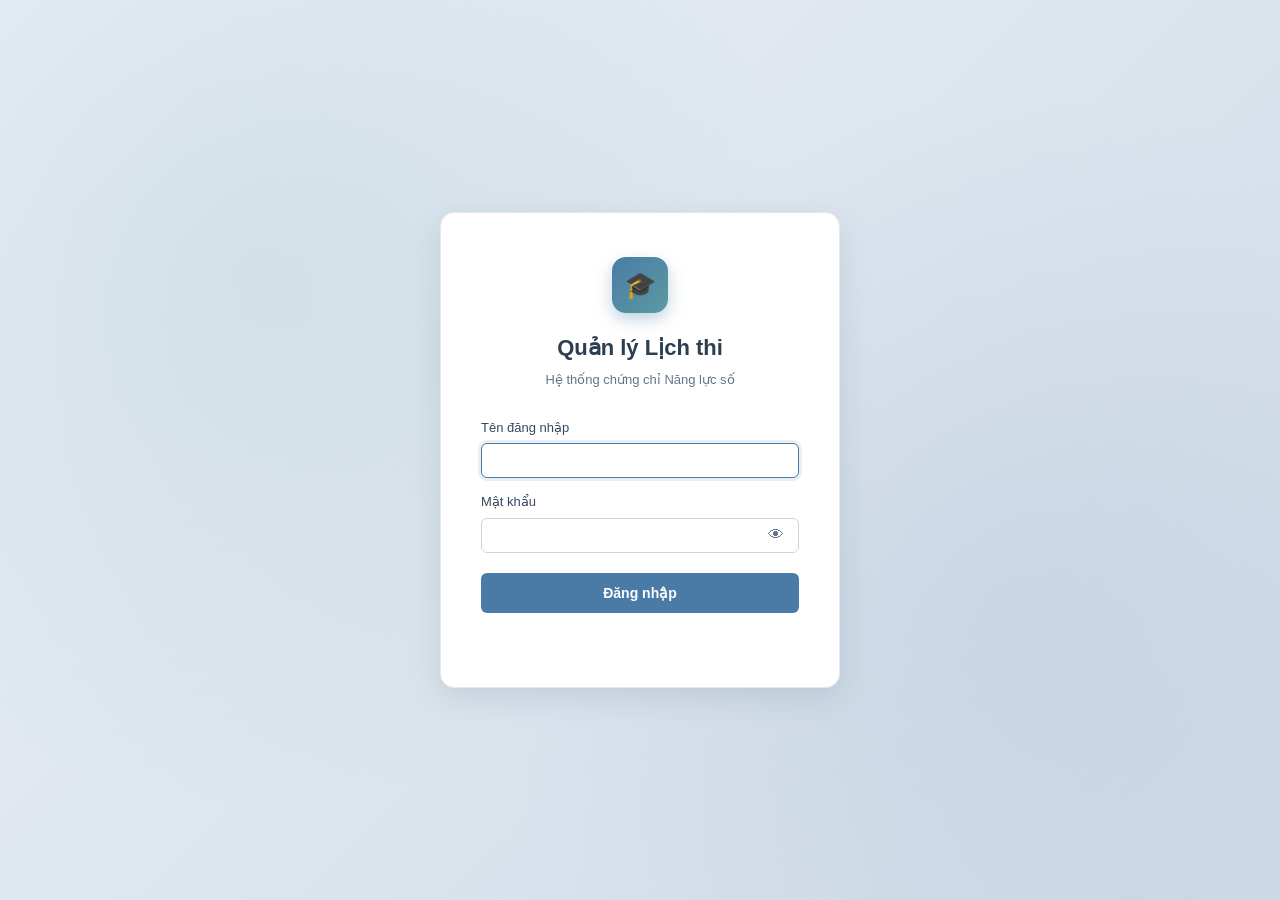
<file: ExamSchedule.Web/index.html>
<!DOCTYPE html>
<html lang="vi">
<head>
    <meta charset="UTF-8">
    <meta name="viewport" content="width=device-width, initial-scale=1.0">
    <title>Đăng nhập - Quản lý Lịch thi</title>
    <link rel="stylesheet" href="css/style.css">
</head>
<body class="login-page">
    <div class="login-box">
        <div class="brand">🎓</div>
        <h1>Quản lý Lịch thi</h1>
        <div class="subtitle">Hệ thống chứng chỉ Năng lực số</div>
        <form id="formLogin">
            <label>Tên đăng nhập
                <input id="username" required autocomplete="username" autofocus>
            </label>
            <label>Mật khẩu
                <span class="password-field">
                    <input type="password" id="password" required autocomplete="current-password">
                    <button type="button" id="togglePassword" class="password-toggle" aria-label="Hiện mật khẩu" title="Hiện mật khẩu">👁</button>
                </span>
            </label>
            <button type="submit">Đăng nhập</button>
            <p id="error" class="error"></p>
        </form>
    </div>
    <script src="js/api.js"></script>
    <script src="js/auth.js"></script>
</body>
</html>
</file>
<file: ExamSchedule.Web/css/style.css>
:root {
    --navy:       #2c3e50;
    --navy-2:     #34495e;
    --slate:      #64748b;
    --muted:      #94a3b8;
    --border:     #e2e8f0;
    --border-2:   #cbd5e1;
    --bg:         #f7f9fc;
    --bg-2:       #eef2f7;
    --card:       #ffffff;

    --primary:    #4a7ba7;
    --primary-h:  #3a6188;
    --accent:     #5b9aa0;
    --accent-h:   #4a838a;

    --success:    #6ba88e;
    --warning:    #d4a95d;
    --danger:     #c9836e;
    --info:       #7ba7d4;

    --badge-kem:  #efe3cf;
    --badge-kem-t:#8b6f3f;
    --badge-blu:  #d5e3f0;
    --badge-blu-t:#3e5f7e;
    --badge-pu:   #dcd4e6;
    --badge-pu-t: #5d4a76;
    --badge-mint: #cfe4dc;
    --badge-mint-t:#3d6656;
    --badge-rose: #ecd4d0;
    --badge-rose-t:#8b5750;

    --shadow-sm:  0 1px 3px rgba(44,62,80,.06);
    --shadow-md:  0 4px 12px rgba(44,62,80,.08);
    --shadow-lg:  0 10px 30px rgba(44,62,80,.12);
    --radius:     10px;
    --radius-sm:  6px;
    --radius-lg:  14px;
}

* { box-sizing: border-box; margin: 0; padding: 0; }

html, body {
    font-family: -apple-system, "Segoe UI", "Inter", Roboto, sans-serif;
    font-size: 14px;
    color: var(--navy);
    background: var(--bg);
    line-height: 1.5;
    -webkit-font-smoothing: antialiased;
}

a { color: var(--primary); text-decoration: none; }
a:hover { color: var(--primary-h); }

/* ============ LOGIN PAGE ============ */
.login-page {
    display: flex; justify-content: center; align-items: center;
    min-height: 100vh;
    background: linear-gradient(135deg, #e8eef5 0%, #dde5ee 50%, #d0dbe7 100%);
    position: relative;
    overflow: hidden;
}
.login-page::before {
    content: "";
    position: absolute; inset: 0;
    background-image:
        radial-gradient(circle at 20% 30%, rgba(91,154,160,.12) 0%, transparent 45%),
        radial-gradient(circle at 80% 70%, rgba(74,123,167,.10) 0%, transparent 45%);
    pointer-events: none;
}
.login-box {
    position: relative;
    background: var(--card);
    padding: 44px 40px;
    border-radius: var(--radius-lg);
    box-shadow: var(--shadow-lg);
    width: 400px; max-width: 92%;
    border: 1px solid var(--border);
}
.login-box .brand {
    display: flex; align-items: center; justify-content: center;
    width: 56px; height: 56px; margin: 0 auto 18px;
    background: linear-gradient(135deg, var(--primary), var(--accent));
    border-radius: 14px;
    color: #fff; font-size: 26px;
    box-shadow: 0 6px 16px rgba(74,123,167,.35);
}
.login-box h1 {
    color: var(--navy); text-align: center;
    font-size: 22px; font-weight: 600; margin-bottom: 6px;
}
.login-box .subtitle {
    color: var(--slate); text-align: center;
    font-size: 13px; margin-bottom: 28px;
}
.password-field {
    display: block;
    position: relative;
}
.password-field input {
    padding-right: 42px;
}
.password-toggle {
    position: absolute;
    top: 50%; right: 8px;
    width: 30px; height: 30px;
    transform: translateY(-50%);
    border: none;
    background: transparent;
    color: var(--slate);
    cursor: pointer;
    font-size: 16px;
    line-height: 1;
}
.password-toggle:hover { color: var(--primary); }
.login-box button[type=submit] {
    width: 100%; padding: 12px;
    background: var(--primary); color: #fff;
    border: none; border-radius: var(--radius-sm);
    font-size: 14px; font-weight: 600; cursor: pointer;
    margin-top: 6px;
    transition: background .2s, transform .05s;
}
.login-box button[type=submit]:hover { background: var(--primary-h); }
.login-box button[type=submit]:active { transform: translateY(1px); }
.error {
    color: var(--danger); font-size: 13px;
    text-align: center; min-height: 18px; margin-top: 12px;
}

/* ============ APP LAYOUT ============ */
.app { display: flex; min-height: 100vh; }

/* Sidebar */
.sidebar {
    width: 248px; flex-shrink: 0;
    background: var(--navy);
    color: #cbd5e1;
    display: flex; flex-direction: column;
    position: sticky; top: 0; height: 100vh;
    box-shadow: 2px 0 8px rgba(0,0,0,.06);
    z-index: 10;
}
.sidebar-brand {
    padding: 20px 20px 22px;
    display: flex; align-items: center; gap: 12px;
    border-bottom: 1px solid rgba(255,255,255,.08);
}
.sidebar-brand .logo {
    width: 38px; height: 38px;
    background: linear-gradient(135deg, var(--accent), var(--primary));
    border-radius: 10px;
    display: flex; align-items: center; justify-content: center;
    font-size: 20px;
    box-shadow: 0 3px 10px rgba(0,0,0,.2);
}
.sidebar-brand .title {
    color: #fff; font-weight: 600; font-size: 14px; line-height: 1.25;
}
.sidebar-brand .title small {
    display: block; font-weight: 400;
    color: #94a3b8; font-size: 11px; margin-top: 2px;
}

.sidebar-section {
    padding: 16px 14px 4px;
    font-size: 10.5px; font-weight: 600;
    text-transform: uppercase; letter-spacing: .08em;
    color: #64748b;
}
.sidebar-nav { flex: 1; padding: 4px 10px 20px; overflow-y: auto; }
.sidebar-nav a {
    display: flex; align-items: center; gap: 10px;
    padding: 10px 12px; border-radius: 8px;
    color: #cbd5e1; font-size: 13.5px;
    transition: background .15s, color .15s;
    margin-bottom: 2px;
}
.sidebar-nav a:hover { background: rgba(255,255,255,.06); color: #fff; }
.sidebar-nav a.active {
    background: rgba(91,154,160,.18);
    color: #fff;
    box-shadow: inset 3px 0 0 var(--accent);
}
.sidebar-nav a.disabled {
    opacity: .42; cursor: not-allowed;
    pointer-events: none;
}
.sidebar-nav a .icon {
    width: 18px; text-align: center;
    font-size: 15px;
    filter: saturate(.85);
}
.sidebar-nav a .label { flex: 1; }
.sidebar-nav a .tag {
    font-size: 10px; padding: 1px 6px; border-radius: 4px;
    background: rgba(255,255,255,.08); color: #94a3b8;
}

.sidebar-footer {
    padding: 14px 16px;
    border-top: 1px solid rgba(255,255,255,.08);
    font-size: 12px; color: #94a3b8;
}

/* Main area */
.main-wrap { flex: 1; display: flex; flex-direction: column; min-width: 0; }

.topbar {
    height: 62px; flex-shrink: 0;
    background: var(--card);
    border-bottom: 1px solid var(--border);
    display: flex; align-items: center; justify-content: space-between;
    padding: 0 28px;
    box-shadow: 0 1px 2px rgba(44,62,80,.03);
    position: sticky; top: 0; z-index: 5;
}
.topbar .page-title {
    font-size: 15px; font-weight: 600; color: var(--navy);
}
.topbar .page-title small {
    font-weight: 400; color: var(--slate); margin-left: 8px; font-size: 13px;
}
.topbar .user-area {
    display: flex; align-items: center; gap: 14px;
}
.topbar .user-chip {
    display: flex; align-items: center; gap: 10px;
    padding: 6px 12px 6px 6px;
    background: var(--bg-2);
    border-radius: 30px;
    border: 1px solid var(--border);
}
.topbar .avatar {
    width: 30px; height: 30px;
    background: linear-gradient(135deg, var(--primary), var(--accent));
    color: #fff; border-radius: 50%;
    display: flex; align-items: center; justify-content: center;
    font-weight: 600; font-size: 13px;
}
.topbar .user-info { line-height: 1.2; }
.topbar .user-info .name { font-size: 13px; font-weight: 600; color: var(--navy); }
.topbar .user-info .role { font-size: 11px; color: var(--slate); }

.btn-logout {
    padding: 8px 16px;
    background: transparent;
    color: var(--slate);
    border: 1px solid var(--border-2);
    border-radius: var(--radius-sm);
    cursor: pointer; font-size: 13px;
    transition: all .15s;
}
.btn-logout:hover {
    background: var(--danger); color: #fff; border-color: var(--danger);
}

.main-content { padding: 26px 28px 40px; flex: 1; }

/* Page header */
.page-header {
    display: flex; justify-content: space-between; align-items: flex-start;
    margin-bottom: 20px;
}
.page-header .title { font-size: 20px; font-weight: 600; color: var(--navy); }
.page-header .subtitle {
    color: var(--slate); font-size: 13px; margin-top: 4px;
}

/* ============ TOOLBAR ============ */
.toolbar {
    display: flex; gap: 10px; align-items: center;
    margin-bottom: 18px; flex-wrap: wrap;
}
.toolbar input, .toolbar select {
    padding: 9px 14px;
    border: 1px solid var(--border-2);
    border-radius: var(--radius-sm);
    font-size: 13.5px;
    background: var(--card);
    color: var(--navy);
    min-width: 180px;
    transition: border-color .15s, box-shadow .15s;
    font-family: inherit;
}
.toolbar input:focus, .toolbar select:focus {
    outline: none;
    border-color: var(--primary);
    box-shadow: 0 0 0 3px rgba(74,123,167,.12);
}
.toolbar .spacer { flex: 1; }

.btn {
    padding: 9px 18px;
    border: none; border-radius: var(--radius-sm);
    font-size: 13.5px; font-weight: 500;
    cursor: pointer; font-family: inherit;
    transition: all .15s;
    display: inline-flex; align-items: center; gap: 6px;
}
.btn-primary { background: var(--primary); color: #fff; }
.btn-primary:hover { background: var(--primary-h); }
.btn-accent  { background: var(--accent);  color: #fff; }
.btn-accent:hover { background: var(--accent-h); }
.btn-ghost {
    background: var(--card); color: var(--slate);
    border: 1px solid var(--border-2);
}
.btn-ghost:hover { background: var(--bg-2); color: var(--navy); }
.btn:disabled { opacity: .5; cursor: not-allowed; }

/* ============ CARD + TABLE ============ */
.card {
    background: var(--card);
    border: 1px solid var(--border);
    border-radius: var(--radius);
    box-shadow: var(--shadow-sm);
    overflow: hidden;
}
.card-header {
    padding: 16px 20px;
    border-bottom: 1px solid var(--border);
    display: flex; align-items: center; justify-content: space-between;
}
.card-header h3 { font-size: 15px; font-weight: 600; }

table {
    width: 100%; border-collapse: collapse;
    background: var(--card);
    min-width: 1700px;
}
#tblSessions {
    width: 100%;
    min-width: 0;
    table-layout: fixed;
}
#tblSessions th,
#tblSessions td {
    text-align: center;
    vertical-align: middle;
    padding: 9px 5px;
    font-size: 12px;
}
#tblSessions th:nth-child(1),
#tblSessions td:nth-child(1) { width: 4%; }
#tblSessions th:nth-child(2),
#tblSessions td:nth-child(2) { width: 5%; }
#tblSessions th:nth-child(3),
#tblSessions td:nth-child(3) { width: 10%; }
#tblSessions th:nth-child(4),
#tblSessions td:nth-child(4),
#tblSessions th:nth-child(5),
#tblSessions td:nth-child(5) { width: 14%; white-space: normal; }
#tblSessions td:nth-child(4) { white-space: normal; }
#tblSessions th:nth-child(6),
#tblSessions td:nth-child(6) { width: 7%; }
#tblSessions th:nth-child(7),
#tblSessions td:nth-child(7) { width: 9%; }
#tblSessions th:nth-child(8),
#tblSessions td:nth-child(8) { width: 17%; }
#tblSessions th:last-child,
#tblSessions td:last-child {
    width: 20%;
}
.sessions-card {
    overflow-x: hidden;
}
.session-assignment-action {
    display: block;
    margin-top: 4px;
    font-size: 11px;
}
th, td {
    padding: 13px 16px;
    text-align: left;
    font-size: 13.5px;
    border-bottom: 1px solid var(--border);
    white-space: nowrap;
}
th {
    background: var(--bg-2);
    font-weight: 600; color: var(--navy-2);
    font-size: 12px; text-transform: uppercase; letter-spacing: .04em;
}
tbody tr { transition: background .12s; }
tbody tr:hover { background: #fafbfd; }
tbody tr:last-child td { border-bottom: none; }

.checkbox-col {
    width: 42px;
    text-align: center;
}
.checkbox-col input[type="checkbox"] {
    width: 16px;
    height: 16px;
    accent-color: var(--primary);
    cursor: pointer;
}
.table-scroll {
    overflow: auto;
    width: 100%;
    max-width: 100%;
    max-height: 72vh;
    border-radius: var(--radius);
    background: transparent;
}
.table-scroll .card {
    overflow: visible;
}
#manualScheduleTable {
    min-width: 980px;
    width: 100%;
    table-layout: auto;
    border-collapse: separate;
    border-spacing: 0;
}

#manualScheduleTable th,
#manualScheduleTable td {
    white-space: nowrap;
    overflow: visible;
}

#manualScheduleTable th.sticky-status,
#manualScheduleTable td.sticky-status {
    position: sticky;
    right: 188px;
    background: var(--card);
    z-index: 3;
    box-shadow: -2px 0 0 var(--border);
    min-width: 150px;
}

#manualScheduleTable th.sticky-session,
#manualScheduleTable td.sticky-session {
    position: sticky;
    right: 100px;
    background: var(--card);
    z-index: 3;
    box-shadow: -2px 0 0 var(--border);
    min-width: 120px;
}

#manualScheduleTable th.sticky-action,
#manualScheduleTable td.sticky-action {
    position: sticky;
    right: 0;
    background: var(--card);
    z-index: 4;
    box-shadow: -2px 0 0 var(--border);
    min-width: 150px;
}

#manualScheduleTable th.sticky-status,
#manualScheduleTable td.sticky-status,
#manualScheduleTable th.sticky-session,
#manualScheduleTable td.sticky-session,
#manualScheduleTable th.sticky-action,
#manualScheduleTable td.sticky-action {
    padding-right: 12px;
}

#manualScheduleTable thead th.sticky-status,
#manualScheduleTable thead th.sticky-session,
#manualScheduleTable thead th.sticky-action {
    background: var(--bg-2);
    z-index: 5;
}

#manualScheduleTable tbody tr:hover td.sticky-status,
#manualScheduleTable tbody tr:hover td.sticky-session,
#manualScheduleTable tbody tr:hover td.sticky-action {
    background: #fafbfd;
}

.sticky-action .actions-cell {
    display: flex;
    gap: 6px;
    align-items: center;
    justify-content: flex-start;
}
.scroll-top-btn {
    position: fixed;
    right: 22px;
    bottom: 24px;
    width: 46px;
    height: 46px;
    border: none;
    border-radius: 50%;
    background: linear-gradient(135deg, var(--primary), var(--accent));
    color: #fff;
    font-size: 22px;
    box-shadow: var(--shadow-lg);
    cursor: pointer;
    opacity: 0;
    visibility: hidden;
    transform: translateY(10px);
    transition: opacity .2s ease, transform .2s ease, visibility .2s ease;
    z-index: 120;
}
.scroll-top-btn.visible {
    opacity: 1;
    visibility: visible;
    transform: translateY(0);
}

/* Empty state */
.empty {
    text-align: center;
    padding: 48px 24px;
    color: var(--muted);
}
.empty .icon { font-size: 38px; margin-bottom: 8px; opacity: .55; }

/* ============ BADGES ============ */
.badge {
    display: inline-block;
    padding: 3px 10px;
    border-radius: 20px;
    font-size: 11.5px; font-weight: 500;
    letter-spacing: .02em;
}
.badge.MoiTao       { background: var(--badge-kem);  color: var(--badge-kem-t); }
.badge.DangLapLich  { background: var(--badge-blu);  color: var(--badge-blu-t); }
.badge.DangThi      { background: var(--badge-pu);   color: var(--badge-pu-t); }
.badge.KetThuc      { background: var(--badge-mint); color: var(--badge-mint-t); }
.badge.Huy          { background: var(--badge-rose); color: var(--badge-rose-t); }
.badge.Du_kien      { background: var(--badge-kem);  color: var(--badge-kem-t); }
.badge.Cho_xep      { background: var(--badge-blu);  color: var(--badge-blu-t); }
.badge.Da_xep       { background: var(--badge-mint); color: var(--badge-mint-t); }
.badge.Dong         { background: #dfe3e8;           color: #56616e; }

/* ============ ACTION BUTTONS ============ */
td .actions-cell { display: flex; gap: 6px; flex-wrap: wrap; }
#tblSessions td:last-child .actions-cell {
    flex-wrap: wrap;
    justify-content: center;
}
#tblExams {
    min-width: 1514px;
    table-layout: fixed;
}
#tblExams th,
#tblExams td {
    text-align: center;
    vertical-align: middle;
}
#tblExams th:nth-child(1),
#tblExams td:nth-child(1) { width: 54px; }
#tblExams th:nth-child(2),
#tblExams td:nth-child(2) { width: 70px; }
#tblExams th:nth-child(3),
#tblExams td:nth-child(3) { width: 180px; }
#tblExams th:nth-child(4),
#tblExams td:nth-child(4) { width: 300px; }
#tblExams th:nth-child(5),
#tblExams td:nth-child(5),
#tblExams th:nth-child(6),
#tblExams td:nth-child(6) { width: 200px; }
#tblExams th:nth-child(7),
#tblExams td:nth-child(7) { width: 150px; }
#tblExams th:nth-child(8),
#tblExams td:nth-child(8) { width: 100px; }
#tblExams th:last-child,
#tblExams td:last-child { width: 260px; }
#tblExams td:last-child .actions-cell {
    flex-wrap: nowrap;
    justify-content: center;
}
#tblUsers {
    min-width: 1390px;
    table-layout: fixed;
}
#tblUsers th,
#tblUsers td {
    padding: 10px 10px;
    text-align: center;
    vertical-align: middle;
}
#tblUsers th:nth-child(1),
#tblUsers td:nth-child(1) { width: 70px; }
#tblUsers th:nth-child(2),
#tblUsers td:nth-child(2) { width: 180px; }
#tblUsers th:nth-child(3),
#tblUsers td:nth-child(3) { width: 260px; }
#tblUsers th:nth-child(4),
#tblUsers td:nth-child(4) { width: 300px; }
#tblUsers th:nth-child(5),
#tblUsers td:nth-child(5) { width: 160px; }
#tblUsers th:nth-child(6),
#tblUsers td:nth-child(6) { width: 140px; }
#tblUsers th:last-child,
#tblUsers td:last-child { width: 280px; }
#tblUsers td:last-child .actions-cell {
    flex-wrap: nowrap;
    justify-content: center;
}
.users-card {
    overflow-x: auto;
}
#tblProctors {
    min-width: 1544px;
    table-layout: fixed;
}
#tblProctors th,
#tblProctors td {
    padding: 10px 10px;
    text-align: center;
    vertical-align: middle;
}
#tblProctors th:nth-child(1),
#tblProctors td:nth-child(1) { width: 54px; }
#tblProctors th:nth-child(2),
#tblProctors td:nth-child(2) { width: 140px; }
#tblProctors th:nth-child(3),
#tblProctors td:nth-child(3) { width: 220px; }
#tblProctors th:nth-child(4),
#tblProctors td:nth-child(4) { width: 230px; }
#tblProctors th:nth-child(5),
#tblProctors td:nth-child(5) { width: 300px; }
#tblProctors th:nth-child(6),
#tblProctors td:nth-child(6) { width: 160px; }
#tblProctors th:nth-child(7),
#tblProctors td:nth-child(7) { width: 140px; }
#tblProctors th:nth-child(8),
#tblProctors td:nth-child(8) { width: 100px; }
#tblProctors th:last-child,
#tblProctors td:last-child { width: 240px; }
#tblProctors td:last-child .actions-cell {
    flex-wrap: nowrap;
    justify-content: center;
}
.proctors-card {
    overflow-x: auto;
}
#scheduleBody .card {
    overflow: hidden;
}
#scheduleModal .modal-content {
    width: min(1000px, 94vw);
    min-width: 0;
}
#scheduleBody table {
    width: 100%;
    min-width: 0;
    table-layout: fixed;
}
#scheduleBody th,
#scheduleBody td {
    padding: 10px 12px;
    text-align: center;
    vertical-align: middle;
    white-space: normal;
    overflow-wrap: anywhere;
}
#scheduleBody th:nth-child(1),
#scheduleBody td:nth-child(1) { width: 38%; }
#scheduleBody th:nth-child(2),
#scheduleBody td:nth-child(2) { width: 27%; }
#scheduleBody th:nth-child(3),
#scheduleBody td:nth-child(3) { width: 20%; }
#scheduleBody th:nth-child(4),
#scheduleBody td:nth-child(4) { width: 15%; }
.btn-sm {
    padding: 5px 11px;
    font-size: 12px;
    border: none; border-radius: 5px;
    cursor: pointer; font-family: inherit;
    transition: all .15s;
}
.btn-edit  { background: var(--badge-blu); color: var(--badge-blu-t); }
.btn-edit:hover { background: #c3d6e8; }
.btn-del   { background: var(--badge-rose); color: var(--badge-rose-t); }
.btn-del:hover { background: #e0c1bc; }
.btn-view  { background: var(--badge-mint); color: var(--badge-mint-t); }
.btn-view:hover { background: #bfd8ce; }

/* ============ MODAL ============ */
.modal {
    position: fixed; inset: 0;
    background: rgba(44,62,80,.45);
    backdrop-filter: blur(2px);
    display: flex; justify-content: center; align-items: center;
    z-index: 100;
    animation: fadeIn .15s ease;
}
@keyframes fadeIn { from { opacity: 0; } to { opacity: 1; } }
.modal.hidden { display: none; }
.modal-content {
    background: var(--card);
    padding: 28px;
    border-radius: var(--radius-lg);
    min-width: 460px; max-width: 92%;
    max-height: 90vh; overflow-y: auto;
    box-shadow: var(--shadow-lg);
    animation: slideUp .18s ease;
}
.field-label {
    display: block;
    font-size: 13px;
    font-weight: 600;
    color: #334155;
    margin-bottom: 10px;
}
.field-label.required::before {
    content: "*";
    color: #dc2626;
    margin-right: 5px;
    font-weight: 700;
}
.field-label .hint,
.field-label .optional-tag {
    font-size: 11px;
    color: #64748b;
    font-weight: 500;
    margin-left: 6px;
}
.field-label input,
.field-label select {
    width: 100%;
    margin-top: 6px;
    padding: 10px 12px;
    border: 1px solid var(--border);
    border-radius: 8px;
    font-size: 14px;
    box-sizing: border-box;
    background: #fff;
}
.field-label input:focus,
.field-label select:focus {
    outline: 2px solid rgba(59,130,246,.18);
    border-color: var(--primary);
}
.validation-message {
    background: #fff1f2;
    color: #9f1239;
    border: 1px solid #fecdd3;
    border-radius: 8px;
    padding: 10px 12px;
    margin-bottom: 12px;
    font-size: 13px;
    line-height: 1.5;
}
.validation-message.hidden {
    display: none;
}
.input-error {
    border-color: #dc2626 !important;
    box-shadow: 0 0 0 3px rgba(220, 38, 38, .08);
}
.modal-wide { width: min(760px, 94vw); }
@keyframes slideUp {
    from { opacity: 0; transform: translateY(10px); }
    to   { opacity: 1; transform: translateY(0); }
}
.modal-content h2 {
    font-size: 18px; font-weight: 600; color: var(--navy);
    margin-bottom: 20px; padding-bottom: 14px;
    border-bottom: 1px solid var(--border);
}
label {
    display: block; margin-bottom: 14px;
    font-size: 13px; font-weight: 500; color: var(--navy-2);
}
label input, label select, label textarea {
    display: block; width: 100%;
    padding: 9px 12px; margin-top: 6px;
    border: 1px solid var(--border-2);
    border-radius: var(--radius-sm);
    font-size: 13.5px; font-family: inherit;
    background: var(--card); color: var(--navy);
    transition: border-color .15s, box-shadow .15s;
}
label input:focus, label select:focus, label textarea:focus {
    outline: none;
    border-color: var(--primary);
    box-shadow: 0 0 0 3px rgba(74,123,167,.12);
}
.actions {
    display: flex; gap: 10px; justify-content: flex-end;
    margin-top: 22px; padding-top: 16px;
    border-top: 1px solid var(--border);
}
.actions button {
    padding: 9px 22px;
    border: none; border-radius: var(--radius-sm);
    cursor: pointer; font-size: 13.5px;
    font-weight: 500; font-family: inherit;
    transition: all .15s;
}
.actions button[type=button] {
    background: var(--bg-2); color: var(--slate);
}
.actions button[type=button]:hover { background: var(--border); }
.actions button[type=submit] {
    background: var(--primary); color: #fff;
}
.actions button[type=submit]:hover { background: var(--primary-h); }

/* ============ DASHBOARD ============ */
.stats-grid {
    display: grid;
    grid-template-columns: repeat(auto-fit, minmax(220px, 1fr));
    gap: 16px;
    margin-bottom: 26px;
}
.stat-card {
    background: var(--card);
    border: 1px solid var(--border);
    border-radius: var(--radius);
    padding: 20px;
    display: flex; align-items: center; gap: 16px;
    box-shadow: var(--shadow-sm);
    transition: transform .15s, box-shadow .15s;
}
.stat-card:hover {
    transform: translateY(-2px);
    box-shadow: var(--shadow-md);
}
.stat-icon {
    width: 48px; height: 48px;
    border-radius: 12px;
    display: flex; align-items: center; justify-content: center;
    font-size: 22px; flex-shrink: 0;
}
.stat-icon.blue  { background: var(--badge-blu);  color: var(--badge-blu-t); }
.stat-icon.mint  { background: var(--badge-mint); color: var(--badge-mint-t); }
.stat-icon.kem   { background: var(--badge-kem);  color: var(--badge-kem-t); }
.stat-icon.pu    { background: var(--badge-pu);   color: var(--badge-pu-t); }
.stat-value {
    font-size: 24px; font-weight: 600; color: var(--navy); line-height: 1.1;
}
.stat-label {
    font-size: 12.5px; color: var(--slate); margin-top: 3px;
}

.welcome-banner {
    background: linear-gradient(135deg, var(--navy) 0%, var(--navy-2) 60%, #45607d 100%);
    color: #fff;
    border-radius: var(--radius-lg);
    padding: 26px 30px;
    margin-bottom: 26px;
    position: relative;
    overflow: hidden;
    box-shadow: var(--shadow-md);
}
.welcome-banner::after {
    content: "";
    position: absolute; right: -40px; top: -40px;
    width: 220px; height: 220px;
    background: radial-gradient(circle, rgba(91,154,160,.35), transparent 70%);
    border-radius: 50%;
}
.welcome-banner h2 {
    font-size: 22px; font-weight: 600; margin-bottom: 6px;
    position: relative; z-index: 1;
}
.welcome-banner p {
    color: #cbd5e1; font-size: 14px;
    position: relative; z-index: 1;
}

.dash-grid {
    display: grid;
    grid-template-columns: 2fr 1fr;
    gap: 20px;
}
#recentExams { overflow-x: auto; }
#recentExams table {
    min-width: 800px;
    table-layout: fixed;
}
#recentExams th,
#recentExams td {
    text-align: center;
    white-space: normal;
}
#recentExams th:nth-child(1) { width: 12%; }
#recentExams th:nth-child(2) { width: 26%; }
#recentExams th:nth-child(3),
#recentExams th:nth-child(4) { width: 18%; }
#recentExams th:nth-child(5) { width: 16%; }
#recentExams th:nth-child(6) { width: 10%; }
.upcoming-sessions-card { margin-top: 20px; }
.upcoming-sessions-controls {
    display: flex;
    align-items: center;
    gap: 8px;
}
.upcoming-sessions-range {
    color: var(--slate);
    font-size: 13px;
    white-space: nowrap;
}
.upcoming-sessions-table-wrap { overflow-x: auto; }
#tblUpcomingSessions {
    min-width: 760px;
    table-layout: fixed;
}
#tblUpcomingSessions th,
#tblUpcomingSessions td {
    text-align: center;
    white-space: normal;
}
#tblUpcomingSessions th:nth-child(1) { width: 34%; }
#tblUpcomingSessions th:nth-child(2) { width: 12%; }
#tblUpcomingSessions th:nth-child(3),
#tblUpcomingSessions th:nth-child(4) { width: 18%; }
#tblUpcomingSessions th:nth-child(5) { width: 8%; }
#tblUpcomingSessions th:nth-child(6) { width: 10%; }

.quick-actions { display: grid; gap: 10px; }
.quick-actions a {
    display: flex; align-items: center; gap: 12px;
    padding: 14px 16px;
    background: var(--bg);
    border: 1px solid var(--border);
    border-radius: var(--radius-sm);
    color: var(--navy);
    transition: all .15s;
}
.quick-actions a:hover {
    background: var(--card);
    border-color: var(--primary);
    transform: translateX(2px);
}
.quick-actions .icon {
    width: 34px; height: 34px;
    border-radius: 8px;
    background: var(--badge-blu);
    color: var(--badge-blu-t);
    display: flex; align-items: center; justify-content: center;
    font-size: 16px; flex-shrink: 0;
}
.quick-actions .title { font-weight: 500; font-size: 13.5px; }
.quick-actions .desc  { font-size: 12px; color: var(--slate); margin-top: 1px; }

/* Toast */
.toast {
    position: fixed; bottom: 24px; right: 24px;
    padding: 14px 20px;
    background: var(--navy);
    color: #fff;
    border-radius: var(--radius-sm);
    box-shadow: var(--shadow-lg);
    font-size: 13.5px;
    opacity: 0; transform: translateY(20px);
    transition: opacity .25s, transform .25s;
    z-index: 200;
    max-width: 380px;
}
.toast.show { opacity: 1; transform: translateY(0); }
.toast.success { background: var(--success); }
.toast.error   { background: var(--danger); }

/* ============ MANUAL SCHEDULE PAGE ============ */
.manual-schedule-shell {
    display: grid;
    grid-template-columns: 320px minmax(0, 1fr);
    gap: 20px;
    align-items: start;
}

.manual-schedule-sidebar,
.summary-panel {
    padding: 18px;
}

.manual-schedule-sidebar {
    position: sticky;
    top: 92px;
}

.manual-schedule-sidebar h3,
.summary-header h3 {
    font-size: 17px;
    color: var(--navy);
    margin-bottom: 14px;
    font-weight: 600;
}

.manual-schedule-sidebar .field-label {
    margin-bottom: 14px;
}

.session-summary {
    margin-top: 12px;
    padding: 12px 14px;
    background: var(--bg-2);
    border: 1px solid var(--border);
    border-radius: var(--radius-sm);
    color: var(--navy);
    line-height: 1.7;
    font-size: 13px;
}

.session-summary.empty {
    color: var(--slate);
    background: transparent;
}

.session-summary .small-label {
    font-size: 11px;
    text-transform: uppercase;
    letter-spacing: .08em;
    color: var(--slate);
    margin-bottom: 4px;
}

.session-summary .session-name {
    font-weight: 700;
    font-size: 15px;
}

.mt-8 { margin-top: 8px; }

.manual-actions {
    display: flex;
    flex-direction: column;
    gap: 10px;
    margin-top: 18px;
}

.manual-schedule-main {
    min-width: 0;
    display: flex;
    flex-direction: column;
    gap: 16px;
}

.manual-schedule-main > .toolbar {
    order: 1;
}

.manual-schedule-main > .summary-panel {
    order: 2;
}

.manual-schedule-main > .wide-result-table {
    order: 3;
}

.compact-toolbar {
    margin-bottom: 0;
}

.wide-result-table {
    width: 100%;
}

.wide-result-table table {
    width: 100%;
    min-width: 100%;
}

.compact-toolbar input,
.compact-toolbar select {
    min-width: 220px;
    flex: 1;
}

.badge-success { background: #dff5ea; color: #1d6b45; }
.badge-info { background: #dfeaf5; color: #2a5a7d; }
.badge-warning { background: #fff1d8; color: #915d00; }
.badge-muted { background: #eef2f7; color: #475569; }

.schedule-status {
    display: inline-flex;
    align-items: center;
    border-radius: 999px;
    padding: 4px 8px;
    font-size: 11px;
    font-weight: 600;
    line-height: 1.2;
}
.schedule-status.status-info { background: #dfeaf5; color: #2a5a7d; }
.schedule-status.status-warning { background: #fff1d8; color: #915d00; }
.schedule-status.status-success { background: #dff5ea; color: #1d6b45; }

.group-header-row {
    background: #eef3f8;
}
.group-header-cell {
    font-size: 12px;
    font-weight: 700;
    color: var(--navy);
    padding: 10px 12px !important;
    text-transform: uppercase;
    letter-spacing: 0.04em;
}

.btn-secondary {
    background: #edf3ff;
    color: #1f4f99;
    border: 1px solid #d0dff8;
}
.btn-secondary:hover {
    background: #dfeaff;
}

.btn-small {
    padding: 6px 10px;
    font-size: 11.5px;
    border-radius: 6px;
}

.compact-row {
    justify-content: center;
}

.summary-header {
    display: flex;
    align-items: center;
    justify-content: space-between;
    margin-bottom: 10px;
}

.badge-count {
    display: inline-flex;
    align-items: center;
    justify-content: center;
    min-width: 28px;
    height: 28px;
    border-radius: 999px;
    background: var(--primary);
    color: #fff;
    font-size: 12px;
    font-weight: 700;
}

.summary-scroll {
    max-height: 250px;
    overflow: auto;
    border: 1px solid var(--border);
    border-radius: var(--radius-sm);
}

.summary-scroll table {
    min-width: 100%;
    table-layout: fixed;
}

.summary-scroll th,
.summary-scroll td {
    padding: 10px 12px;
    font-size: 12.5px;
}

.empty-cell {
    text-align: center;
    color: var(--slate);
    padding: 20px 12px;
}

@media (max-width: 992px) {
    .manual-schedule-shell {
        grid-template-columns: 1fr;
    }
    .manual-schedule-sidebar {
        position: static;
    }
}

@media (max-width: 768px) {
    .manual-schedule-shell {
        gap: 14px;
    }
    .manual-schedule-sidebar,
    .summary-panel {
        padding: 14px;
    }
    .manual-actions {
        display: grid;
        grid-template-columns: 1fr;
    }
    .compact-toolbar {
        flex-direction: column;
        align-items: stretch;
    }
    .compact-toolbar input,
    .compact-toolbar select,
    .compact-toolbar .btn {
        width: 100%;
    }
}

/* ============================================================
   RESPONSIVE
   ============================================================ */

/* Nút hamburger (ẩn mặc định trên desktop) */
.btn-hamburger {
    display: none;
    width: 40px; height: 40px;
    border: 1px solid var(--border-2);
    background: var(--card);
    border-radius: 8px;
    cursor: pointer;
    font-size: 18px;
    color: var(--navy);
    align-items: center; justify-content: center;
    margin-right: 12px;
    transition: all .15s;
}
.btn-hamburger:hover { background: var(--bg-2); }

/* Overlay khi sidebar mở trên mobile */
.sidebar-overlay {
    display: none;
    position: fixed; inset: 0;
    background: rgba(44,62,80,.5);
    z-index: 99;
    animation: fadeIn .15s;
}
.sidebar-overlay.show { display: block; }

/* Breakpoint: Màn hình trung bình (≤ 1200px) */
@media (max-width: 1200px) {
    .main-content { padding: 22px 22px 36px; }
    .topbar { padding: 0 22px; }
    th, td { padding: 12px 13px; font-size: 13px; }
    .dash-grid { grid-template-columns: 2fr 1fr; }
}

/* Breakpoint: Tablet lớn (≤ 992px) — sidebar thu gọn 76px, click logo để mở rộng */
@media (max-width: 992px) {
    .sidebar {
        position: fixed;
        left: 0; top: 0;
        width: 76px;
        height: 100vh;
        z-index: 100;
        transition: width .25s ease, box-shadow .25s ease;
    }
    .sidebar.open {
        width: 248px;
        box-shadow: 6px 0 24px rgba(0,0,0,.18);
    }
    .sidebar-brand {
        justify-content: center;
        padding: 16px 12px;
        cursor: pointer;
        transition: background .15s;
    }
    .sidebar-brand:hover { background: rgba(255,255,255,.05); }
    .sidebar-brand .logo { width: 40px; height: 40px; }
    .sidebar-brand .title,
    .sidebar-section,
    .sidebar-nav a .label,
    .sidebar-nav a .tag,
    .sidebar-footer { display: none; }

    .sidebar-nav { padding: 8px 8px 16px; }
    .sidebar-nav a {
        justify-content: center;
        padding: 12px 8px;
    }
    .sidebar-nav a .icon { font-size: 18px; }

    /* Khi sidebar mở rộng (expanded) */
    .sidebar.open .sidebar-brand {
        justify-content: flex-start;
        padding: 20px;
    }
    .sidebar.open .sidebar-brand .title { display: block; }
    .sidebar.open .sidebar-section { display: block; padding: 16px 14px 4px; }
    .sidebar.open .sidebar-nav { padding: 4px 10px 20px; }
    .sidebar.open .sidebar-nav a {
        justify-content: flex-start;
        padding: 10px 12px;
    }
    .sidebar.open .sidebar-nav a .label { display: inline; }
    .sidebar.open .sidebar-nav a .tag { display: inline-block; }
    .sidebar.open .sidebar-nav a .icon { font-size: 15px; }
    .sidebar.open .sidebar-footer { display: block; }

    /* Main-wrap chừa 76px cho sidebar thu gọn */
    .main-wrap { margin-left: 76px; }

    .topbar .page-title small { display: none; }
    .dash-grid { grid-template-columns: 1fr; }
}

/* Breakpoint: Mobile (≤ 768px) — sidebar ẩn hoàn toàn, có nút ☰ */
@media (max-width: 768px) {
    .app { position: relative; }

    .sidebar {
        position: fixed;
        left: 0; top: 0;
        width: 248px;
        height: 100vh;
        transform: translateX(-100%);
        transition: transform .25s ease;
        z-index: 100;
        box-shadow: 6px 0 24px rgba(0,0,0,.18);
    }
    .sidebar.open {
        transform: translateX(0);
        width: 248px;
    }

    /* Mobile: luôn hiện đầy đủ khi mở */
    .sidebar-brand { justify-content: flex-start; padding: 20px; cursor: default; }
    .sidebar-brand:hover { background: transparent; }
    .sidebar-brand .logo { width: 38px; height: 38px; }
    .sidebar-brand .title { display: block; }
    .sidebar-section { display: block; padding: 16px 14px 4px; }
    .sidebar-nav { padding: 4px 10px 20px; }
    .sidebar-nav a {
        justify-content: flex-start;
        padding: 10px 12px;
    }
    .sidebar-nav a .label { display: inline; }
    .sidebar-nav a .tag { display: inline-block; }
    .sidebar-nav a .icon { font-size: 15px; }
    .sidebar-footer { display: block; }

    .main-wrap { margin-left: 0; }

    .btn-hamburger { display: flex; }

    .topbar { padding: 0 16px; height: 58px; }
    .topbar .page-title { font-size: 14px; }
    .topbar .user-chip { padding: 4px 10px 4px 4px; }
    .topbar .user-info { display: none; }
    .topbar .avatar { width: 32px; height: 32px; }
    .btn-logout { padding: 7px 12px; font-size: 12.5px; }

    .main-content { padding: 18px 14px 30px; }
    .page-header .title { font-size: 17px; }
    .page-header .subtitle { font-size: 12.5px; }

    .toolbar { gap: 8px; }
    .toolbar input,
    .toolbar select { min-width: 0; flex: 1; font-size: 13px; }
    .toolbar .spacer { display: none; }
    .toolbar .btn { width: 100%; justify-content: center; }

    .card { overflow-x: auto; -webkit-overflow-scrolling: touch; }
    table { min-width: 720px; }
    th, td { padding: 11px 12px; font-size: 12.5px; white-space: nowrap; }

    .modal-content {
        min-width: 0;
        width: 92%;
        padding: 22px;
        border-radius: 12px;
    }
    .modal-content h2 { font-size: 17px; }

    .stats-grid { grid-template-columns: 1fr; gap: 12px; }
    .stat-card { padding: 16px; }
    .stat-icon { width: 42px; height: 42px; font-size: 19px; }
    .stat-value { font-size: 20px; }

    .welcome-banner { padding: 20px 22px; }
    .welcome-banner h2 { font-size: 18px; }
    .welcome-banner p { font-size: 13px; }

    .dash-grid { grid-template-columns: 1fr; gap: 14px; }

    .login-box { padding: 32px 24px; width: 100%; max-width: 92%; }
    .login-box .brand { width: 48px; height: 48px; font-size: 22px; }
    .login-box h1 { font-size: 19px; }

    .actions-cell { gap: 4px; }
    .btn-sm { padding: 4px 9px; font-size: 11.5px; }

    .toast { left: 16px; right: 16px; bottom: 16px; max-width: none; }
}

/* Breakpoint: Mobile nhỏ (≤ 480px) */
@media (max-width: 480px) {
    .topbar { padding: 0 12px; }
    .topbar .page-title { font-size: 13px; }
    .btn-logout { padding: 6px 10px; font-size: 12px; }

    .main-content { padding: 14px 10px 24px; }
    .page-header .title { font-size: 16px; }

    .toolbar input,
    .toolbar select { font-size: 12.5px; padding: 8px 10px; }
    .btn { padding: 8px 14px; font-size: 13px; }

    .modal-content { padding: 18px; width: 94%; }
    label { font-size: 12.5px; }
    label input, label select, label textarea {
        padding: 8px 10px; font-size: 13px;
    }
    .actions button { padding: 8px 16px; font-size: 13px; }

    .stat-value { font-size: 18px; }
    .stat-label { font-size: 11.5px; }
    .welcome-banner { padding: 16px 18px; }
    .welcome-banner h2 { font-size: 16px; }
    .welcome-banner p { font-size: 12px; }
}

/* Ẩn cột khi màn hình nhỏ (tùy chọn, dùng class hide-mobile) */
@media (max-width: 768px) {
    .hide-mobile { display: none !important; }
}
</file>
